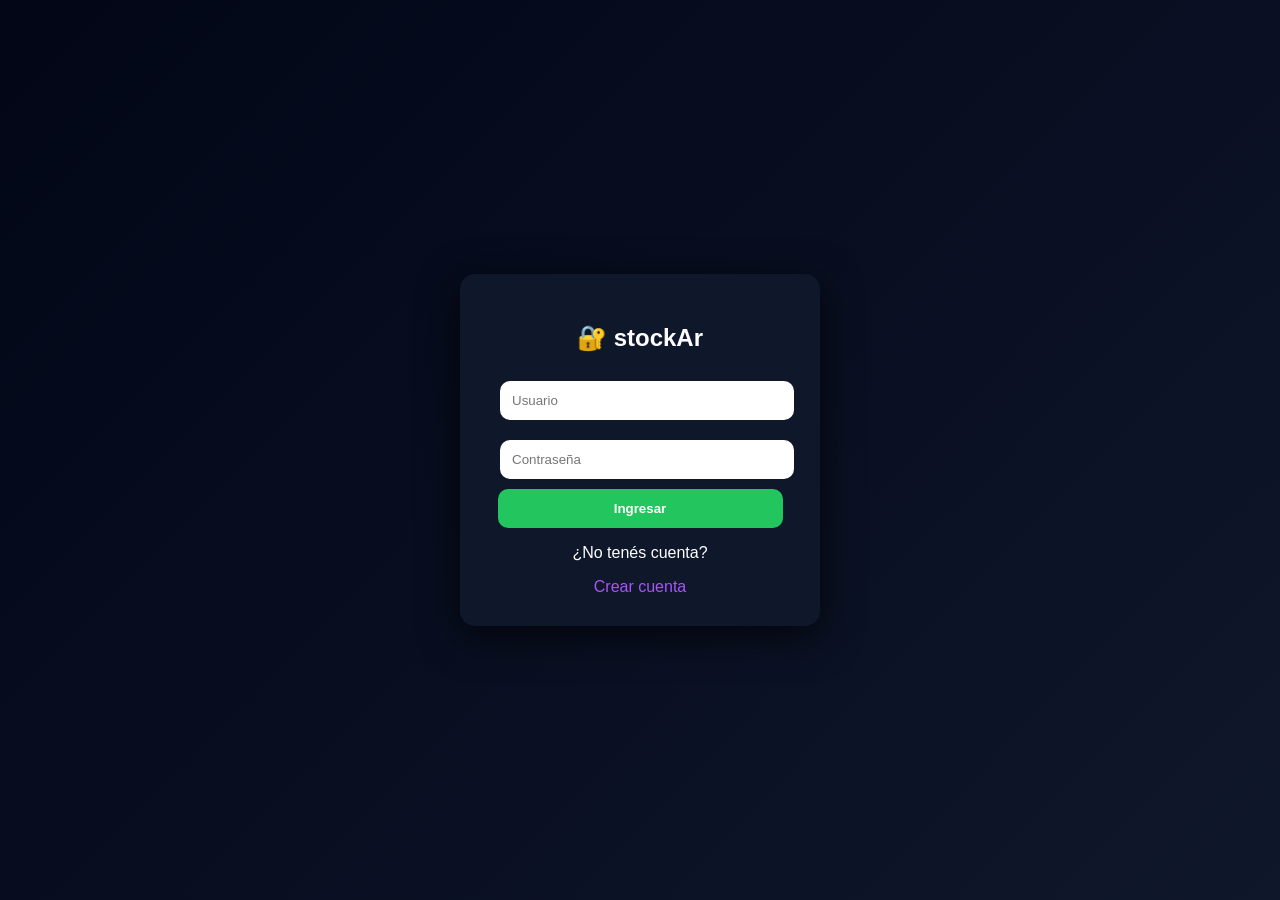
<file: templates/login.html>
<!DOCTYPE html>
<html lang="es">
<head>
<meta charset="UTF-8">
<meta name="viewport" content="width=device-width, initial-scale=1.0">

<style>
body{
background:linear-gradient(135deg,#020617,#0f172a);
color:white;
font-family:Arial;
display:flex;
justify-content:center;
align-items:center;
height:100vh;
margin:0;
}

.box{
background:#0f172a;
padding:30px;
border-radius:15px;
box-shadow:0 10px 40px rgba(0,0,0,0.7);
width:300px;
text-align:center;
}

input{
width:90%;
padding:12px;
margin:10px;
border:none;
border-radius:10px;
}

button{
padding:12px;
border:none;
border-radius:10px;
background:#22c55e;
color:white;
font-weight:bold;
width:95%;
}

a{
color:#a855f7;
text-decoration:none;
}
</style>
</head>

<body>

<div class="box">
<h2>🔐 stockAr</h2>

<form method="POST">
<input name="username" placeholder="Usuario"><br>
<input name="password" type="password" placeholder="Contraseña"><br>
<button>Ingresar</button>
</form>

<p>¿No tenés cuenta?</p>
<a href="/register">Crear cuenta</a>
</div>

</body>
</html>
</file>
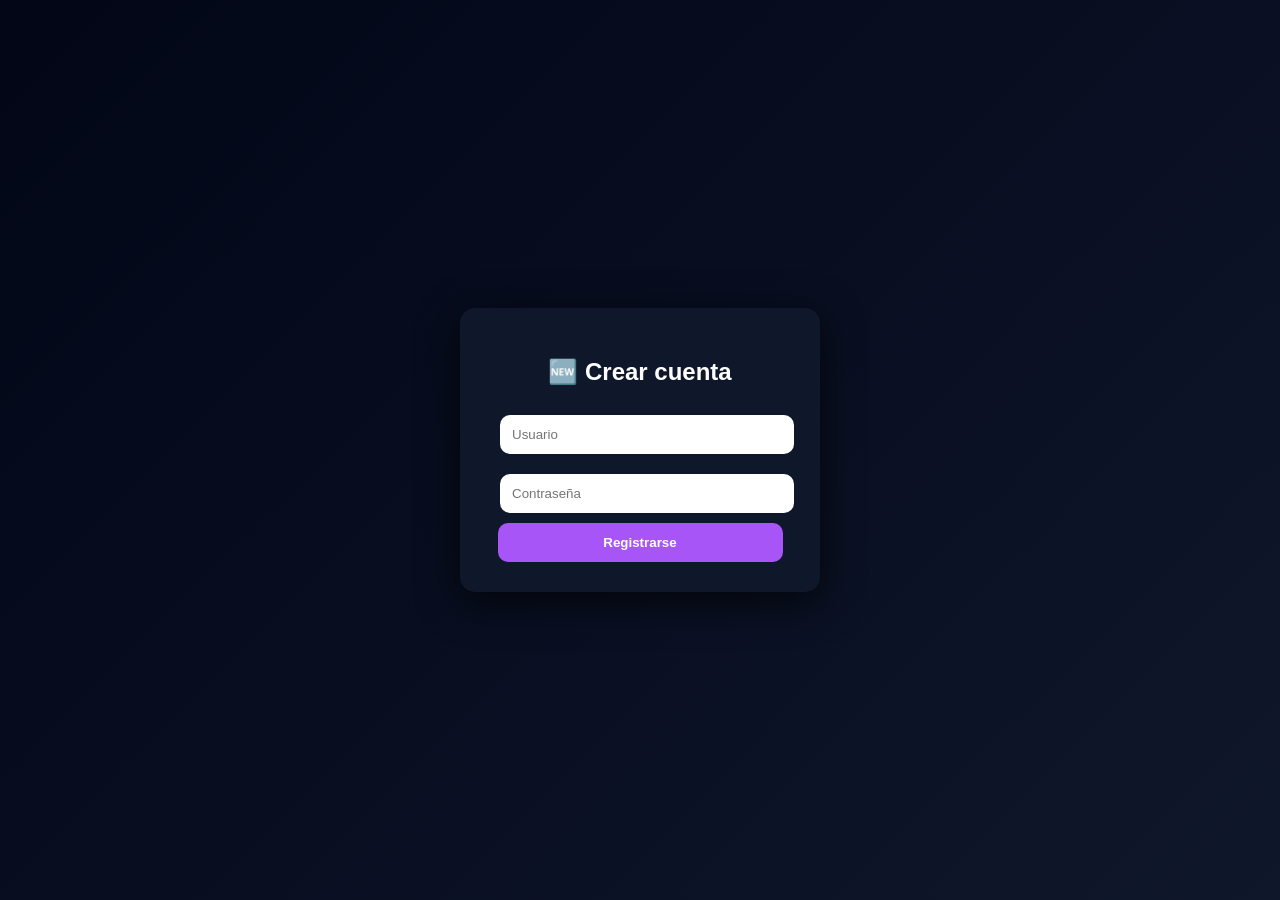
<file: templates/register.html>
<!DOCTYPE html>
<html lang="es">
<head>
<meta charset="UTF-8">
<meta name="viewport" content="width=device-width, initial-scale=1.0">

<style>
body{
background:linear-gradient(135deg,#020617,#0f172a);
color:white;
font-family:Arial;
display:flex;
justify-content:center;
align-items:center;
height:100vh;
margin:0;
}

.box{
background:#0f172a;
padding:30px;
border-radius:15px;
box-shadow:0 10px 40px rgba(0,0,0,0.7);
width:300px;
text-align:center;
}

input{
width:90%;
padding:12px;
margin:10px;
border:none;
border-radius:10px;
}

button{
padding:12px;
border:none;
border-radius:10px;
background:#a855f7;
color:white;
font-weight:bold;
width:95%;
}
</style>
</head>

<body>

<div class="box">
<h2>🆕 Crear cuenta</h2>

<form method="POST">
<input name="username" placeholder="Usuario"><br>
<input name="password" type="password" placeholder="Contraseña"><br>
<button>Registrarse</button>
</form>

</div>

</body>
</html>
</file>
